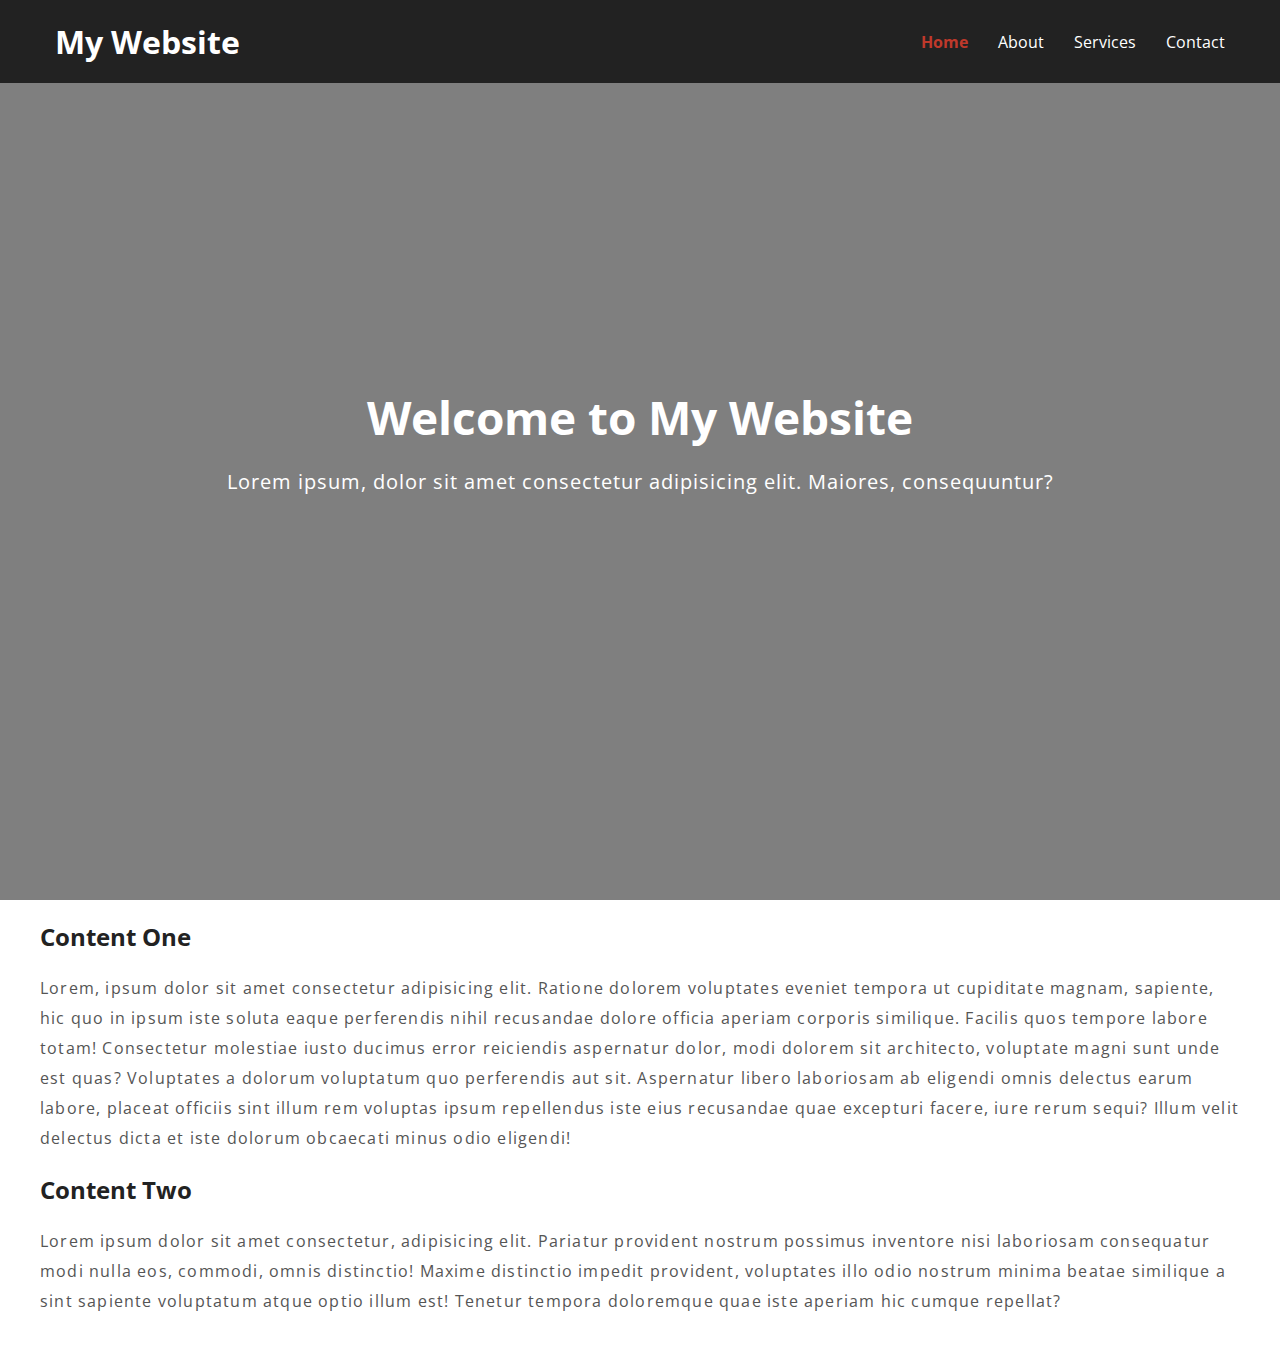
<file: stick-navigation/index.html>
<!DOCTYPE html>
<html lang="en">
<head>
    <meta charset="UTF-8">
    <meta name="viewport" content="width=device-width, initial-scale=1.0">
    <link rel="stylesheet" href="style.css">
    <title>Sticky Navigation</title>
</head>
<body>
    <nav class="nav">
        <div class="container">
            <h1 class="logo"><a href="/index.html">My Website</a></h1>
            <ul>
                <li><a href="#" class="current">Home</a></li>
                <li><a href="#">About</a></li>
                <li><a href="#">Services</a></li>
                <li><a href="#">Contact</a></li>
            </u1>
        </div>
    </nav>

    <div class="hero">
        <div class="container">
            <h1>Welcome to My Website</h1>
            <p>Lorem ipsum, dolor sit amet consectetur adipisicing elit. Maiores, consequuntur?</p>
        </div>
    </div>

    <section class="container content">
        <h2>Content One</h2>
        <p>Lorem, ipsum dolor sit amet consectetur adipisicing elit. Ratione dolorem voluptates eveniet tempora ut cupiditate magnam, sapiente, hic quo in ipsum iste soluta eaque perferendis nihil recusandae dolore officia aperiam corporis similique. Facilis quos tempore labore totam! Consectetur molestiae iusto ducimus error reiciendis aspernatur dolor, modi dolorem sit architecto, voluptate magni sunt unde est quas? Voluptates a dolorum voluptatum quo perferendis aut sit. Aspernatur libero laboriosam ab eligendi omnis delectus earum labore, placeat officiis sint illum rem voluptas ipsum repellendus iste eius recusandae quae excepturi facere, iure rerum sequi? Illum velit delectus dicta et iste dolorum obcaecati minus odio eligendi!</p>

        <h3>Content Two</h3>
        <p>Lorem ipsum dolor sit amet consectetur, adipisicing elit. Pariatur provident nostrum possimus inventore nisi laboriosam consequatur modi nulla eos, commodi, omnis distinctio! Maxime distinctio impedit provident, voluptates illo odio nostrum minima beatae similique a sint sapiente voluptatum atque optio illum est! Tenetur tempora doloremque quae iste aperiam hic cumque repellat?</p>
    </section>

    <script src="script.js"></script>
</body>
</html>
</file>
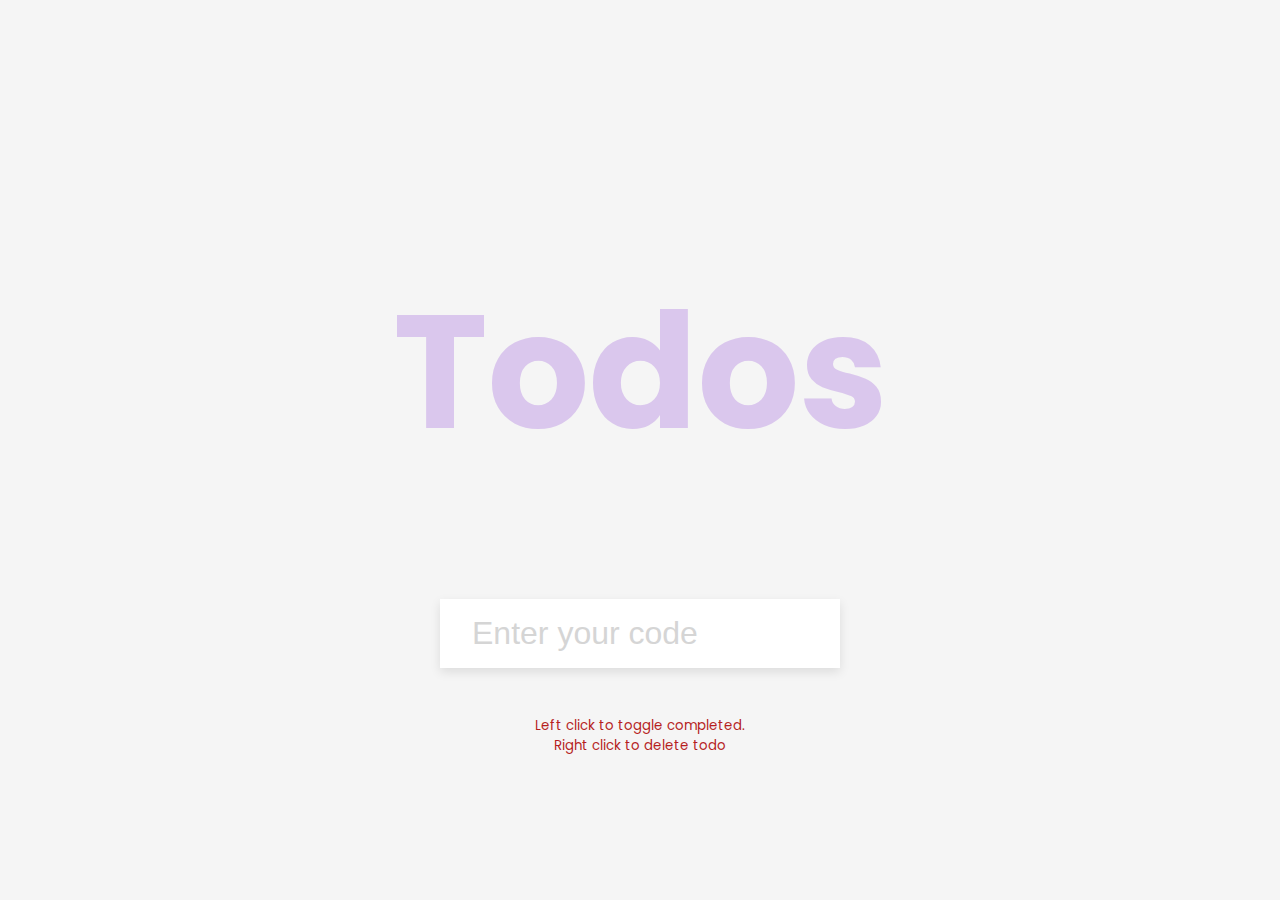
<file: todo-list/index.html>
<!DOCTYPE html>
<html lang="en">
<head>
    <meta charset="UTF-8">
    <meta http-equiv="X-UA-Compatible" content="IE=edge">
    <meta name="viewport" content="width=device-width, initial-scale=1.0">
    <link rel="stylesheet" href="style.css" />
    <title>ToDo List</title>
</head>
<body>
    <h1>Todos</h1>
    <form id="form">
        <input type="text" class="input" id="input" placeholder="Enter your code" autocomplete="off">

        <ul class="todos" id="todos"></ul>
    </form>
    <small>Left click to toggle completed. <br> Right click to delete todo</small>

    <script src="script.js"></script>
</body>
</html>
</file>
<file: stick-navigation/style.css>
@import url('https://fonts.googleapis.com/css?family=Open+Sans');

* {
    box-sizing: border-box;
    margin: 0;
    padding: 0;
}

body {
    font-family: 'Open Sans', sans-serif;
    color: #222;
    padding-bottom: 50px;
}

.container {
    max-width: 1200px;
    margin: 0 auto;
}

.nav {
    position: fixed;
    background-color: #222;
    top: 0;
    left: 0;
    right: 0;
    transition: all 0.3s ease-in-out;
}

.nav .container {
    display: flex;
    justify-content: space-between;
    align-items: center;
    padding: 20px 0;
    transition: all 0.3s ease-in-out;
}

.nav ul {
    display: flex;
    list-style-type: none;
    align-items: center;
    justify-content: center;
}

.nav a {
    color: #fff;
    text-decoration: none;
    padding: 7px 15px;
    transition: all 0.3s ease-in-out;
}

.nav.active {
    background-color: #fff;
    box-shadow: 0 2px 10px rgba(0,0,0,0.3);
}

.nav.active a {
    color: #000;
}

.nav.active .container {
    padding: 10px 0;
}

.nav a.current,
.nav a:hover {
    color: #c0392b;
    font-weight: bold;
}

.hero {
    background-image: url('https://images.pexels.com/photos/450035/pexels-photo-450035.jpeg?auto=compress&cs=tinysrgb&dpr=2&h=750&w=1260');
    background-repeat: no-repeat;
    background-size: cover;
    background-position: bottom center;
    height: 100vh;
    color: #fff;
    display: flex;
    justify-content: center;
    align-items: center;
    text-align: center;
    position: relative;
    margin-bottom: 20px;
    z-index: -2;
}

.hero::before {
    content: '';
    position: absolute;
    top: 0;
    left: 0;
    width: 100%;
    height: 100%;
    background-color: rgba(0,0,0,0.5);
    z-index: -1;
}

.hero h1 {
    font-size: 46px;
    margin: -20px 0 20px;
}

.hero p {
    font-size: 20px;
    letter-spacing: 1px;
}

.content h2,
.content h3 {
    font-size: 150%;
    margin: 20px 0;
}

.content p {
    color: #555;
    line-height: 30px;
    letter-spacing: 1.2px;
}
</file>
<file: todo-list/style.css>
@import url('https://fonts.googleapis.com/css2?family=Poppins:wght@200;400&display=swap');

* {
    box-sizing: border-box;
}

body {
    background-color: #f5f5f5;
    color: #444;
    font-family: 'Poppins', sans-serif;
    display: flex;
    flex-direction: column;
    align-items: center;
    justify-content: center;
    height: 100vh;
    margin: 0;
}

h1 {
    color: rgb(179, 131, 226);
    font-size: 10rem;
    text-align: center;
    opacity: 0.4;
}

form {
    box-shadow: 0 4px 10px rgba(0,0,0,0.1);
    max-width: 100%;
    width: 400px;
}

.input {
    border: none;
    color: #444;
    font-size: 2rem;
    padding: 1rem 2rem;
    display: block;
    width: 100%;
}

.input::placeholder {
    color: #d5d5d5;
}

.input:focus {
    outline-color: rgb(179, 131, 226);
}

.todos {
    background-color: #fff;
    padding: 0;
    margin: 0;
    list-style-type: none;
}

.todos li {
    border-top: 1px solid #e5e5e5;
    cursor: pointer;
    font-size: 1.5rem;
    padding: 1rem 2rem;
}

.todos li.completed {
    color: #c71111;
    text-decoration: line-through;
}

small {
    color: #b61e1e;
    margin-top: 3rem;
    text-align: center;
}
</file>
